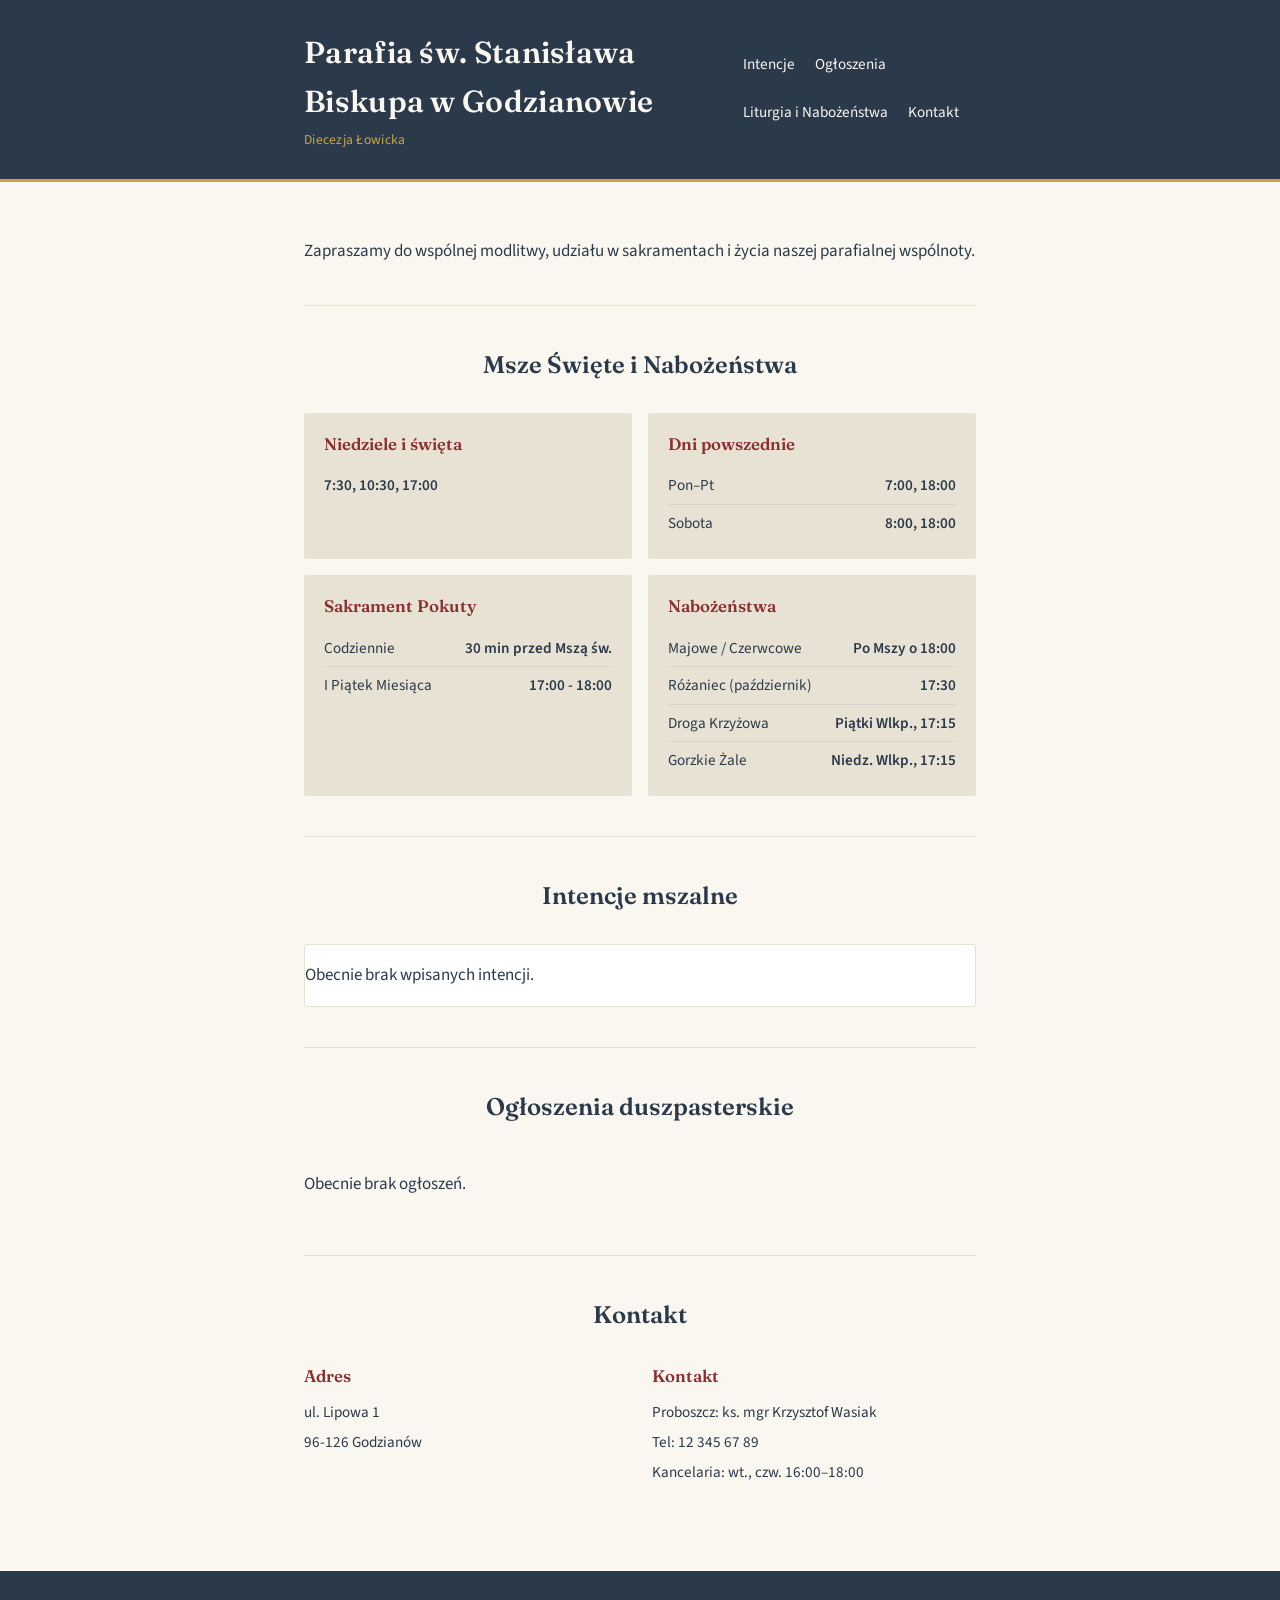
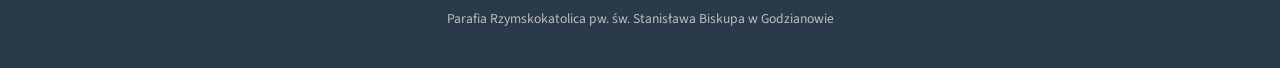
<file: index.html>
<!DOCTYPE html>
<html lang="pl">
<head>
<meta charset="UTF-8">
<meta name="viewport" content="width=device-width, initial-scale=1.0">
<title>Parafia św. Stanisława Biskupa w Godzianowie</title>
<meta name="description" content="Parafia św. Stanisława Biskupa w Godzianowie">

<!-- Optymalizacja czcionek -->
<link rel="preconnect" href="https://fonts.googleapis.com">
<link rel="preconnect" href="https://fonts.gstatic.com" crossorigin>
<link href="https://fonts.googleapis.com/css2?family=Fraunces:opsz,wght@9..144,400;9..144,500;9..144,600&family=Source+Sans+3:wght@400;600;700&display=swap" rel="stylesheet">

<link rel="stylesheet" href="style.css">
<!-- Obsługa logowania do panelu ogłoszeń -->
<script src="https://identity.netlify.com/v1/netlify-identity-widget.js"></script>
<script>
  if (window.netlifyIdentity) {
    window.netlifyIdentity.on("init", user => {
      if (!user) {
        window.netlifyIdentity.on("login", () => {
          document.location.href = "/admin/";
        });
      }
    });
  }
</script>
</head>
<body>

<header class="site-header">
  <div class="wrap">
    <p class="parish-name">
      Parafia św. Stanisława Biskupa w Godzianowie
      <span class="sub">Diecezja Łowicka</span>
    </p>
    <nav class="site-nav">
      <a href="#intencje">Intencje</a>
      <a href="#ogloszenia">Ogłoszenia</a>
      <a href="#msze">Liturgia i Nabożeństwa</a>
      <a href="#kontakt">Kontakt</a>
    </nav>
  </div>
</header>

<main>
  <div class="wrap">

    <section class="hero">
      
      <p2>Zapraszamy do wspólnej modlitwy, udziału w sakramentach i życia naszej parafialnej wspólnoty.</p2>
    </section>

    <!-- OGŁOSZENIE PRZYPIĘTE -->
    <div id="pinned-container"></div>

    <section class="section" id="msze">
      <h2 class="section-title">Msze Święte i Nabożeństwa</h2>
      
      <div class="mass-times">
        <div class="mass-card">
          <h3>Niedziele i święta</h3>
          <ul>
            <li><span class="time">7:30, 10:30, 17:00</span></li>
            </ul>
        </div>
        
        <div class="mass-card">
          <h3>Dni powszednie</h3>
          <ul>
            <li><span>Pon–Pt</span><span class="time">7:00, 18:00</span></li>
            <li><span>Sobota</span><span class="time">8:00, 18:00</span></li>
          </ul>
        </div>

        <div class="mass-card">
          <h3>Sakrament Pokuty</h3>
          <ul>
            <li><span>Codziennie</span><span class="time">30 min przed Mszą św.</span></li>
            <li><span>I Piątek Miesiąca</span><span class="time">17:00 - 18:00</span></li>
          </ul>
        </div>

        <div class="mass-card">
          <h3>Nabożeństwa</h3>
          <ul>
            <li><span>Majowe / Czerwcowe</span><span class="time">Po Mszy o 18:00</span></li>
            <li><span>Różaniec (październik)</span><span class="time">17:30</span></li>
            <li><span>Droga Krzyżowa</span><span class="time">Piątki Wlkp., 17:15</span></li>
            <li><span>Gorzkie Żale</span><span class="time">Niedz. Wlkp., 17:15</span></li>
          </ul>
        </div>
      </div>
    </section>

    <section class="section" id="intencje">
      <h2 class="section-title">Intencje mszalne</h2>
      <div class="intentions-list" id="intentions-list">
        <p>Wczytywanie intencji…</p>
      </div>
    </section>

    <section class="section" id="ogloszenia">
      <h2 class="section-title">Ogłoszenia duszpasterskie</h2>
      <div class="announcements" id="announcements-list">
        <p>Wczytywanie ogłoszeń…</p>
      </div>
    </section>

    <section class="section" id="kontakt">
      <h2 class="section-title">Kontakt</h2>
      <div class="contact-grid">
        <div class="contact-block">
          <h3>Adres</h3>
          <p>ul. Lipowa 1</p>
          <p>96-126 Godzianów</p>
        </div>
        <div class="contact-block">
          <h3>Kontakt</h3>
		  <p>Proboszcz: ks. mgr Krzysztof Wasiak</p>
          <p>Tel: 12 345 67 89</p>
          <p>Kancelaria: wt., czw. 16:00–18:00</p>
        </div>
      </div>
    </section>

  </div>
</main>

<footer class="site-footer">
  <div class="wrap">
    <p>Parafia Rzymskokatolica pw. św. Stanisława Biskupa w Godzianowie</p>
  </div>
</footer>

<script>
(function () {
  // UWAGA: Ścieżki powróciły do raw.githubusercontent.com, aby omijać wdrożenia Netlify
  var OWNER = "swstanislawabiskupa-source";
  var REPO = "parafia";

  var MONTHS = ["stycznia","lutego","marca","kwietnia","maja","czerwca",
                "lipca","sierpnia","września","października","listopada","grudnia"];

  function escapeHtml(text) {
    return String(text)
      .replace(/&/g, "&amp;")
      .replace(/</g, "&lt;")
      .replace(/>/g, "&gt;");
  }

  function formatBody(text) {
    var escaped = escapeHtml(text);
    var withBold = escaped.replace(/\*\*(.+?)\*\*/g, "<strong>$1</strong>");
    var paragraphs = withBold.split(/\n\s*\n/).map(function (p) {
      return "<p>" + p.replace(/\n/g, "<br>") + "</p>";
    });
    return paragraphs.join("");
  }

  function formatDate(dateStr) {
    var d = new Date(dateStr);
    if (isNaN(d.getTime())) return dateStr;
    return d.getDate() + " " + MONTHS[d.getMonth()] + " " + d.getFullYear();
  }

function renderPinned(item, container) {
    if (!item) {
      container.innerHTML = "";
      return;
    }

    var isImportant = !!item.wazne;
    var badgeText = isImportant ? "📌 Ważne" : "📌";
    var badgeClass = isImportant ? "flag" : "flag flag-pinned";

    container.innerHTML =
      '<article class="announcement ' + (isImportant ? "important" : "") + ' pinned-announcement">' +
        '<div class="meta">' +
          (item.data ? "<time>" + escapeHtml(formatDate(item.data)) + "</time>" : "") +
          '<span class="' + badgeClass + '">' + badgeText + "</span>" +
        "</div>" +
        "<h3>" + escapeHtml(item.tytul) + "</h3>" +
        '<div class="body">' + formatBody(item.tresc) + "</div>" +
      "</article>";
  }

  function renderList(items, container) {
    if (items.length === 0) {
      container.innerHTML = "<p>Obecnie brak ogłoszeń.</p>";
      return;
    }
    container.innerHTML = items.map(function (item) {
      return (
        '<article class="announcement ' + (item.wazne ? "important" : "") + '">' +
          '<div class="meta">' +
            (item.data ? "<time>" + escapeHtml(formatDate(item.data)) + "</time>" : "") +
            (item.wazne ? '<span class="flag">Ważne</span>' : "") +
          "</div>" +
          "<h3>" + escapeHtml(item.tytul) + "</h3>" +
          '<div class="body">' + formatBody(item.tresc) + "</div>" +
        "</article>"
      );
    }).join("");
  }

  function formatShortDate(dateStr) {
    var d = new Date(dateStr);
    if (isNaN(d.getTime())) return dateStr;
    var dd = String(d.getDate()).padStart(2, "0");
    var mmn = String(d.getMonth() + 1).padStart(2, "0");
    return dd + "." + mmn;
  }

 function renderIntentions(items, container) {
    if (items.length === 0) {
      container.innerHTML = "<p>Obecnie brak wpisanych intencji.</p>";
      return;
    }
    container.innerHTML = items.map(function (item) {
      // Jeśli intencja minęła, dodajemy jej klasę CSS "past-intention"
      var rowClass = item.isPast ? "intention-row past-intention" : "intention-row";
      return (
        '<div class="' + rowClass + '">' +
          '<span class="intention-date">' + escapeHtml(formatShortDate(item.data)) + ", " + escapeHtml(item.godzina) + "</span>" +
          '<span class="intention-text">' + escapeHtml(item.tresc) + "</span>" +
        "</div>"
      );
    }).join("");
  }

  async function loadIntentions() {
    var container = document.getElementById("intentions-list");
    try {
      var url = "https://raw.githubusercontent.com/" + OWNER + "/" + REPO + "/main/_data/intencje.json?t=" + Date.now();
      var res = await fetch(url, { cache: "no-store" });
      if (!res.ok) throw new Error("Brak pliku intencji.");
      var json = await res.json();
      var raw = (json && Array.isArray(json.intencje)) ? json.intencje : [];

      // Ustalamy punkt odniesienia dla czasu
      var now = new Date();
      
      // Punkt odcięcia: dokładnie 7 dni wstecz o północy
      var cutoffDate = new Date();
      cutoffDate.setDate(cutoffDate.getDate() - 7);
      cutoffDate.setHours(0, 0, 0, 0);

      var items = raw.map(function (it) {
        var godzina = it.godzina || "";
        var parts = godzina.split(":");
        var hh = (parts[0] || "0").padStart(2, "0");
        var mm = (parts[1] || "0").padStart(2, "0");
        var sortKey = new Date((it.data || "1970-01-01") + "T" + hh + ":" + mm + ":00");
        
        return { 
          data: it.data || "", 
          godzina: godzina, 
          tresc: it.tresc || "(brak treści)", 
          sortKey: sortKey,
          isPast: sortKey < now // System ocenia, czy Msza już się rozpoczęła/odbyła
        };
      }).filter(function (item) {
        // Zostawiamy w tablicy tylko intencje nowsze niż te sprzed 7 dni
        return item.sortKey >= cutoffDate;
      });

      // Sortowanie rosnąco: od najstarszych do najnowszych
      items.sort(function (a, b) { return a.sortKey - b.sortKey; });
      renderIntentions(items, container);
    } catch (err) {
      console.error(err);
      container.innerHTML = "<p>Obecnie brak wpisanych intencji.</p>";
    }
  }

  async function loadAnnouncements() {
    var pinnedContainer = document.getElementById("pinned-container");
    var listContainer = document.getElementById("announcements-list");

    try {
      var url = "https://raw.githubusercontent.com/" + OWNER + "/" + REPO + "/main/_data/ogloszenia.json?t=" + Date.now();
      var res = await fetch(url, { cache: "no-store" });
      if (!res.ok) throw new Error("Brak pliku ogłoszeń.");
      var json = await res.json();
      var raw = (json && Array.isArray(json.ogloszenia)) ? json.ogloszenia : [];

      var items = raw.map(function (it) {
        return {
          tytul: it.tytul || "(bez tytułu)",
          data: it.data || "",
          wazne: !!it.wazne,
          przypniete: !!it.przypniete,
          tresc: it.tresc || ""
        };
      });

      items.sort(function (a, b) {
        return new Date(b.data) - new Date(a.data);
      });

      var pinned = items.find(function (i) { return i.przypniete; });
      var rest = items.filter(function (i) { return i !== pinned; });

      renderPinned(pinned, pinnedContainer);
      renderList(rest, listContainer);

    } catch (err) {
      console.error(err);
      listContainer.innerHTML = "<p>Obecnie brak ogłoszeń.</p>";
    }
  }

  document.addEventListener("DOMContentLoaded", function () {
    loadAnnouncements();
    loadIntentions();
  });
})();
</script>

</body>
</html>
</file>
<file: style.css>
/* ===========================================
   Parafia — arkusz stylów
   =========================================== */



:root {
  --cream: #FAF7F0;
  --ink: #2B3A4A;
  --wine: #8C2F2F;
  --gold: #C9A24B;
  --beige: #E8E2D5;

  --serif: 'Fraunces', Georgia, serif;
  --sans: 'Source Sans 3', -apple-system, BlinkMacSystemFont, sans-serif;

  --max-width: 720px;
  --radius: 3px;
}

* {
  box-sizing: border-box;
}

html {
  scroll-behavior: smooth;
}

@media (prefers-reduced-motion: reduce) {
  html {
    scroll-behavior: auto;
  }
  * {
    animation-duration: 0.01ms !important;
    transition-duration: 0.01ms !important;
  }
}

body {
  margin: 0;
  font-family: var(--sans);
  background: var(--cream);
  color: var(--ink);
  line-height: 1.6;
  font-size: 17px;
  -webkit-font-smoothing: antialiased;
}

a {
  color: var(--wine);
  text-decoration-thickness: 1px;
  text-underline-offset: 3px;
}

a:focus-visible,
button:focus-visible,
input:focus-visible {
  outline: 2px solid var(--wine);
  outline-offset: 2px;
}

img {
  max-width: 100%;
  display: block;
}

/* ---------- Layout wrapper ---------- */

.wrap {
  max-width: var(--max-width);
  margin: 0 auto;
  padding: 0 24px;
}

/* ---------- Header ---------- */

.site-header {
  background: var(--ink);
  color: var(--cream);
  padding: 28px 0;
  border-bottom: 3px solid var(--gold);
}

.site-header .wrap {
  display: flex;
  align-items: center;
  justify-content: space-between;
  gap: 16px;
}

.parish-name {
  font-family: var(--serif);
  font-weight: 600;
  font-size: clamp(1.4rem, 4vw, 1.9rem);
  margin: 0;
  letter-spacing: 0.01em;
}

.parish-name .sub {
  display: block;
  font-family: var(--sans);
  font-weight: 400;
  font-size: 0.85rem;
  color: var(--gold);
  margin-top: 4px;
  letter-spacing: 0.02em;
}

nav.site-nav {
  display: flex;
  gap: 20px;
  flex-wrap: wrap;
}

nav.site-nav a {
  color: var(--cream);
  font-size: 0.95rem;
  text-decoration: none;
  border-bottom: 1px solid transparent;
  padding-bottom: 2px;
}

nav.site-nav a:hover,
nav.site-nav a:focus-visible {
  border-bottom-color: var(--gold);
}

/* ---------- Hero ---------- */

.hero {
  padding: 56px 0 40px;
  text-align: left;
  animation: rise 0.6s ease-out both;
}

@keyframes rise {
  from { opacity: 0; transform: translateY(10px); }
  to { opacity: 1; transform: translateY(0); }
}

.hero h1 {
  font-family: var(--serif);
  font-size: clamp(1.8rem, 5vw, 2.6rem);
  font-weight: 500;
  line-height: 1.25;
  margin: 0 0 14px;
  max-width: 18ch;
}

.hero p {
  max-width: 46ch;
  color: #4a5a6b;
  margin: 0;
  font-size: 1.05rem;
}

/* ---------- Pinned announcement ---------- */

.pinned {
  background: #fff;
  border-left: 4px solid var(--wine);
  padding: 20px 24px;
  margin: 0 0 40px;
  border-radius: var(--radius);
}

.pinned .pin-label {
 /* display: block;
  color: var(--wine);
  font-weight: 700;
  font-size: 0.85rem;
  margin-bottom: 8px; */
   font-size: 0.75rem;
  color: var(--wine);
  font-weight: 700;
  background: rgba(140,47,47,0.08);
  padding: 2px 8px;
  border-radius: 20px;
}



.pinned h3 {
  font-family: var(--serif);
  font-size: 1.25rem;
  font-weight: 600;
  margin: 0 0 8px;
}

.pinned p {
  margin: 0;
  color: #3a4a5a;
}

/* ---------- Section titles ---------- */

.section {
  padding: 40px 0;
  border-top: 1px solid var(--beige);
}

.section-title {
  font-family: var(--serif);
  font-size: 1.5rem;
  font-weight: 600;
  text-align: center;
  margin: 0 0 28px;
}

/* ---------- Mass times ---------- */

.mass-times {
  display: grid;
  grid-template-columns: 1fr 1fr;
  gap: 16px;
}

@media (max-width: 480px) {
  .mass-times {
    grid-template-columns: 1fr;
  }
}

.mass-card {
  background: var(--beige);
  padding: 18px 20px;
  border-radius: var(--radius);
}

.mass-card h3 {
  font-family: var(--serif);
  font-size: 1.05rem;
  font-weight: 600;
  margin: 0 0 10px;
  color: var(--wine);
}

.mass-card ul {
  list-style: none;
  margin: 0;
  padding: 0;
}

.mass-card li {
  display: flex;
  justify-content: space-between;
  padding: 6px 0;
  border-bottom: 1px solid rgba(43,58,74,0.08);
  font-size: 0.95rem;
}

.mass-card li:last-child {
  border-bottom: none;
}

.mass-card .time {
  font-weight: 600;
}

/* ---------- Mass intentions ---------- */

.intentions-list {
  background: #fff;
  border: 1px solid var(--beige);
  border-radius: var(--radius);
  overflow: hidden;
}

.intention-row {
  display: flex;
  gap: 14px;
  padding: 12px 18px;
  border-bottom: 1px solid var(--beige);
  align-items: baseline;
}

.intention-row:last-child {
  border-bottom: none;
}

.intention-row .intention-date {
  font-weight: 600;
  color: var(--ink);
  min-width: 92px;
  font-size: 0.95rem;
  flex-shrink: 0;
}

.intention-row .intention-text {
  color: #3a4a5a;
  font-size: 0.95rem;
}

/* ---------- Announcements ---------- */

.announcements {
  display: flex;
  flex-direction: column;
  gap: 18px;
}

.announcement {
  background: #fff;
  border: 1px solid var(--beige);
  border-radius: var(--radius);
  padding: 20px 22px;
}

.announcement.important {
  border-left: 4px solid var(--wine);
}

.announcement .meta {
  display: flex;
  align-items: center;
  gap: 10px;
  margin-bottom: 8px;
}

.announcement time {
  font-size: 0.85rem;
  color: #6b7a89;
}

.announcement .flag {
  font-size: 0.75rem;
  color: var(--wine);
  font-weight: 700;
  background: rgba(140,47,47,0.08);
  padding: 2px 8px;
  border-radius: 20px;
}

.announcement h3 {
  font-family: var(--serif);
  font-size: 1.15rem;
  font-weight: 600;
  margin: 0 0 8px;
}

.announcement .body {
  margin: 0;
  color: #3a4a5a;
}

.announcement .body strong {
  color: var(--wine);
}

/* ---------- Contact ---------- */

.contact-grid {
  display: grid;
  grid-template-columns: 1fr 1fr;
  gap: 24px;
}

@media (max-width: 480px) {
  .contact-grid {
    grid-template-columns: 1fr;
  }
}

.contact-block h3 {
  font-family: var(--serif);
  font-size: 1.05rem;
  font-weight: 600;
  margin: 0 0 10px;
  color: var(--wine);
}

.contact-block p {
  margin: 0 0 6px;
  font-size: 0.95rem;
}

/* ---------- Footer ---------- */

.site-footer {
  background: var(--ink);
  color: rgba(250,247,240,0.7);
  text-align: center;
  padding: 24px 0;
  font-size: 0.85rem;
  margin-top: 40px;
}

.site-footer a {
  color: var(--gold);
}

/* Wygaszone (minione) intencje mszalne */
.intention-row.past-intention {
  color: #777;          /* Zmiana koloru tekstu na szary */
  opacity: 0.6;         /* Delikatne przezroczystość całości */
  border-color: #eee;   /* Jaśniejsza linia pod spodem, by mniej odznaczała się od tła */
}

/* Odstęp przypiętego ogłoszenia od sekcji poniżej */
.pinned-announcement {
  margin-bottom: 36px;
}

/* Neutralny wygląd plakietki, gdy ogłoszenie jest tylko przypięte, ale nie jest "ważne" */
.announcement .flag.flag-pinned {
  color: var(--ink);
  background: rgba(43, 58, 74, 0.08);
}
</file>
